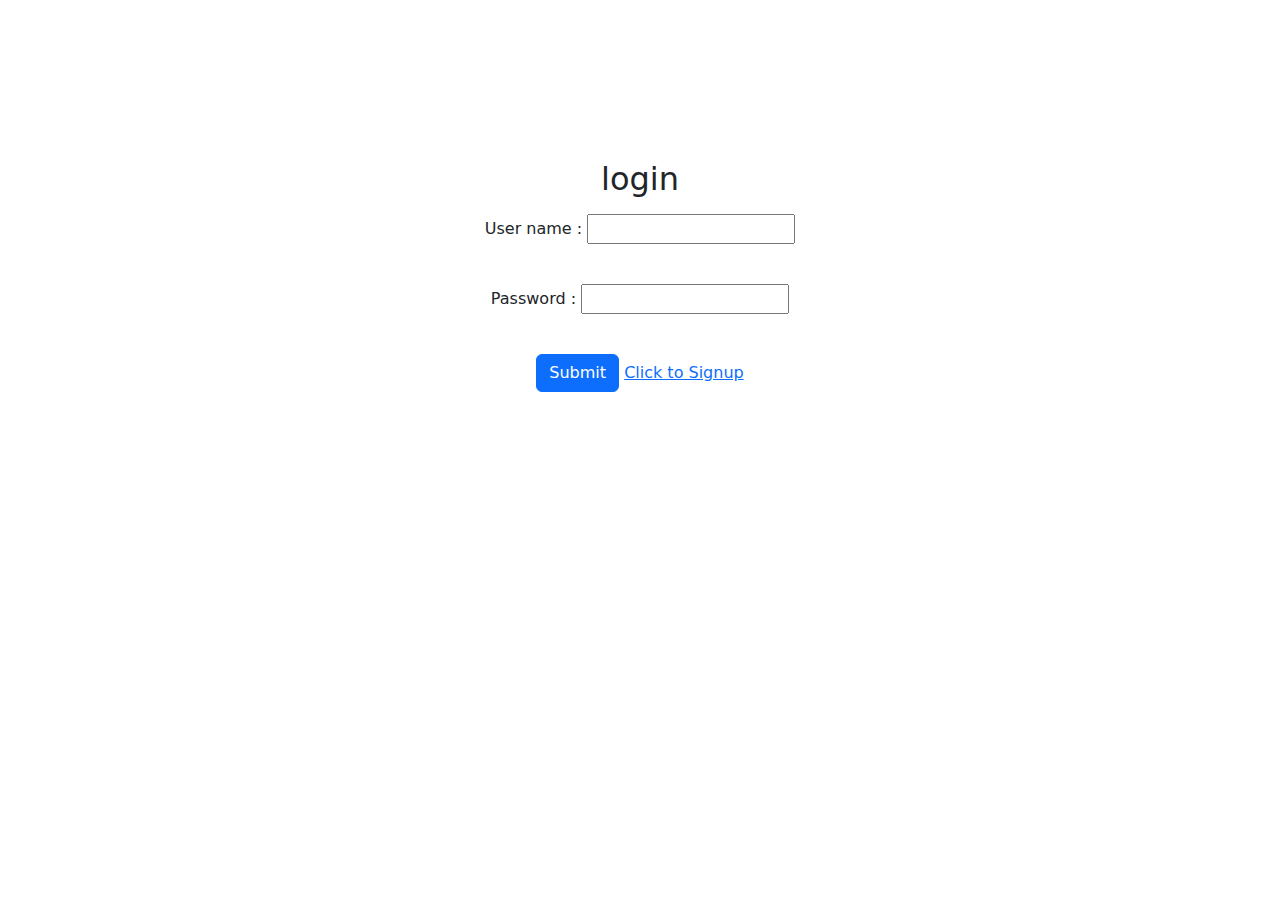
<file: login.html>
<head>

    <title>Document</title>
    
    
     <link href="https://cdn.jsdelivr.net/npm/bootstrap@5.2.2/dist/css/bootstrap.min.css" rel="stylesheet">
  <script src="https://cdn.jsdelivr.net/npm/bootstrap@5.2.2/dist/js/bootstrap.bundle.min.js"></script>
</head>
<body>
  <br><br><br><br><br><br>
<div class="container mt-3">
<center>
		<form  method="post">
    <h2>login</h2>
    <div class="mb-3 mt-3">
			   User name : <input type="text" name="uname"><br><br>
      </div>
      <div class="mb-3">     
         Password  : <input type="password" name="pswd"><br><br>
      </div>
      <button type="submit" name="submit" class="btn btn-primary">Submit</button>
            

			<a href="signup">Click to Signup</a><br><br>
		</form>
      </center>
	</div>




</body>
</html>
</file>
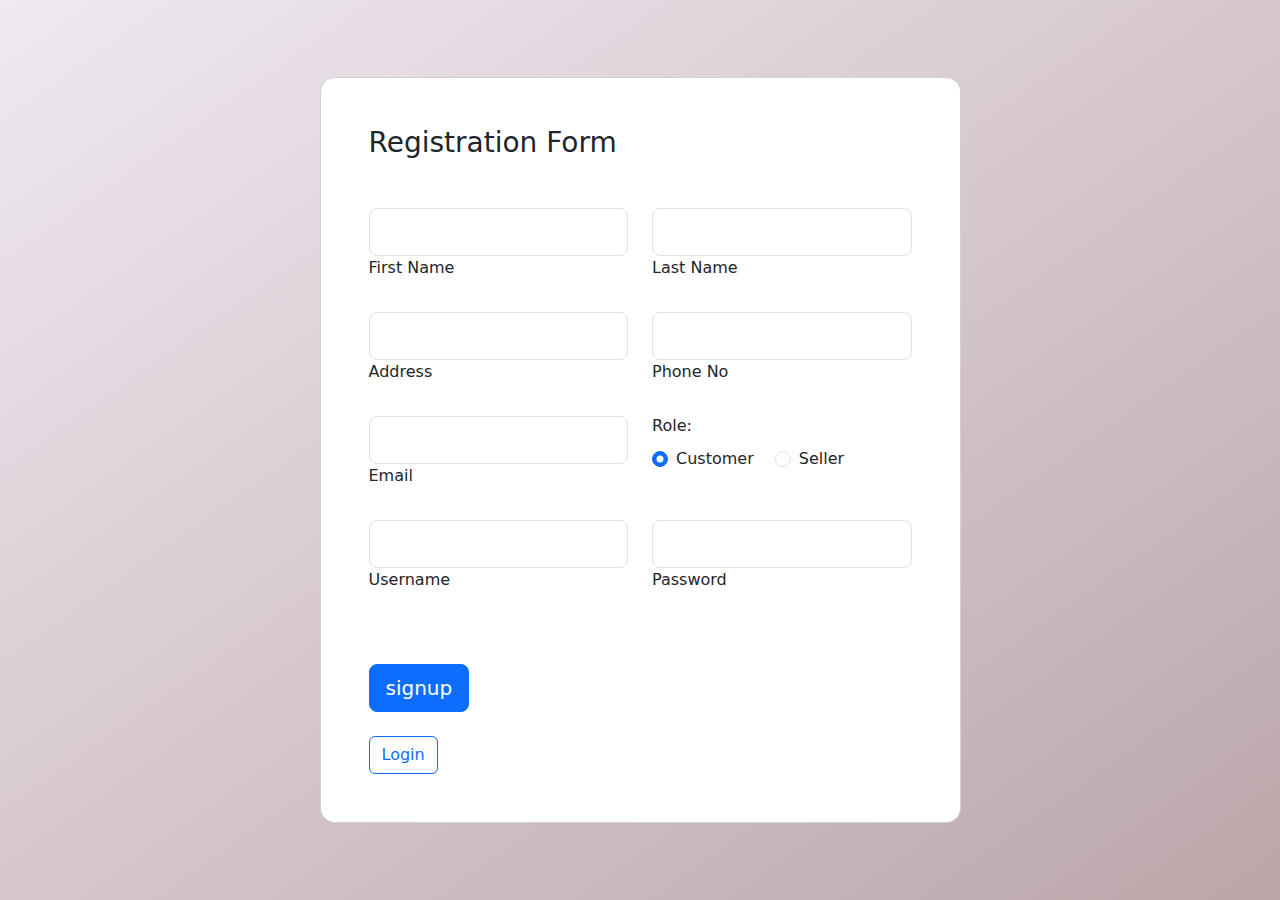
<file: signup.html>
<!DOCTYPE html>
<html lang="en">
<head>
  <meta charset="UTF-8">
  <meta http-equiv="X-UA-Compatible" content="IE=edge">
  <meta name="viewport" content="width=device-width, initial-scale=1.0">
  <link href="https://cdn.jsdelivr.net/npm/bootstrap@5.2.1/dist/css/bootstrap.min.css" rel="stylesheet">
  <script src="https://cdn.jsdelivr.net/npm/bootstrap@5.2.1/dist/js/bootstrap.bundle.min.js"></script>
  <link rel="stylesheet" href="signupstyle.css">
  <title>Document</title>
</head>
<body>
<section class="vh-100 gradient-custom">
  <div class="container py-5 h-100">
    <div class="row justify-content-center align-items-center h-100">
      <div class="col-12 col-lg-9 col-xl-7">
        <div class="card shadow-2-strong card-registration" style="border-radius: 15px;">
          <div class="card-body p-4 p-md-5">
            <h3 class="mb-4 pb-2 pb-md-0 mb-md-5">Registration Form</h3>
            <form  method="POST">

              <div class="row">
                <div class="col-md-6 mb-4">

                  <div class="form-outline">
                    <input type="text" name="fname" required class="form-control form-control-lg" />
                    <label class="form-label" for="fname">First Name</label>
                  </div>

                </div>
                <div class="col-md-6 mb-4">

                  <div class="form-outline">
                    <input type="text" name="lname" required class="form-control form-control-lg" />
                    <label class="form-label" for="lname">Last Name</label>
                  </div>

                </div>
                <div class="col-md-6 mb-4">

                    <div class="form-outline">
                      <input type="text" name="adrs" required class="form-control form-control-lg" />
                      <label class="form-label" for="adrs">Address</label>
             </div>

             </div>
             <div class="col-md-6 mb-4">

                     <div class="form-outline">
                     <input type="text" name="phno" pattern="[0-9]{10}" required class="form-control form-control-lg" />
                     <label class="form-label" for="phno">Phone No</label>
             </div>

             </div>

              </div>

              <div class="row">
              <div class="col-md-6 mb-4">

             <div class="form-outline">
                      <input type="email" name="email" class="form-control form-control-lg" />
                      <label class="form-label" for="email">Email</label>
                 </div>

                </div>
          
                <div class="col-md-6 mb-4">

                  <h6 class="mb-2 pb-1">Role: </h6>

                  <div class="form-check form-check-inline">
                    <input class="form-check-input" type="radio" name="role" value="customer" required
                      value="option1" checked />
                    <label class="form-check-label" >Customer</label>
                  </div>

                  <div class="form-check form-check-inline">
                    <input class="form-check-input" type="radio" name="role" value="seller" required
                      value="option2" />
                    <label class="form-check-label" >Seller</label>
                  </div>

        
                </div>
              </div>

              <div class="row">
                <div class="col-md-6 mb-4 pb-2">

                  <div class="form-outline">
                    <input type="text" name="uname" required class="form-control form-control-lg" />
                    <label class="form-label" for="uname">Username</label>
                  </div>

                </div>
                <div class="col-md-6 mb-4 pb-2">

                  <div class="form-outline">
                    <input type="password" name="pswd" required class="form-control form-control-lg" />
                    <label class="form-label" for="pswd">Password</label>
                  </div>

                </div>
              </div>



              <div class="mt-4 pt-2">
                <input class="btn btn-primary btn-lg" type="submit" name="submit" value="signup" /><br><br>
              </div>
              <div class="col-lg-6 login-btm login-button">
              <a href="login"> <button type="button" name="login" class="btn btn-outline-primary">Login</button></a>
              </div>

            </form>
          </div>
        </div>
      </div>
    </div>
  </div>
</section>
</body>
</html>
</file>
<file: signupstyle.css>
.gradient-custom {
  /* fallback for old browsers */
  background: #322e33;
  
  /* Chrome 10-25, Safari 5.1-6 */
  background: -webkit-linear-gradient(to bottom right, rgb(82, 73, 83), rgb(148, 68, 78));
  
  /* W3C, IE 10+/ Edge, Firefox 16+, Chrome 26+, Opera 12+, Safari 7+ */
  background: linear-gradient(to bottom right, rgb(240, 233, 241), rgb(187, 166, 169))
  }
  
  .card-registration .select-input.form-control[readonly]:not([disabled]) {
  font-size: 1rem;
  line-height: 2.15;
  padding-left: .75em;
  padding-right: .75em;
  }
  .card-registration .select-arrow {
  top: 13px;
  }
</file>
